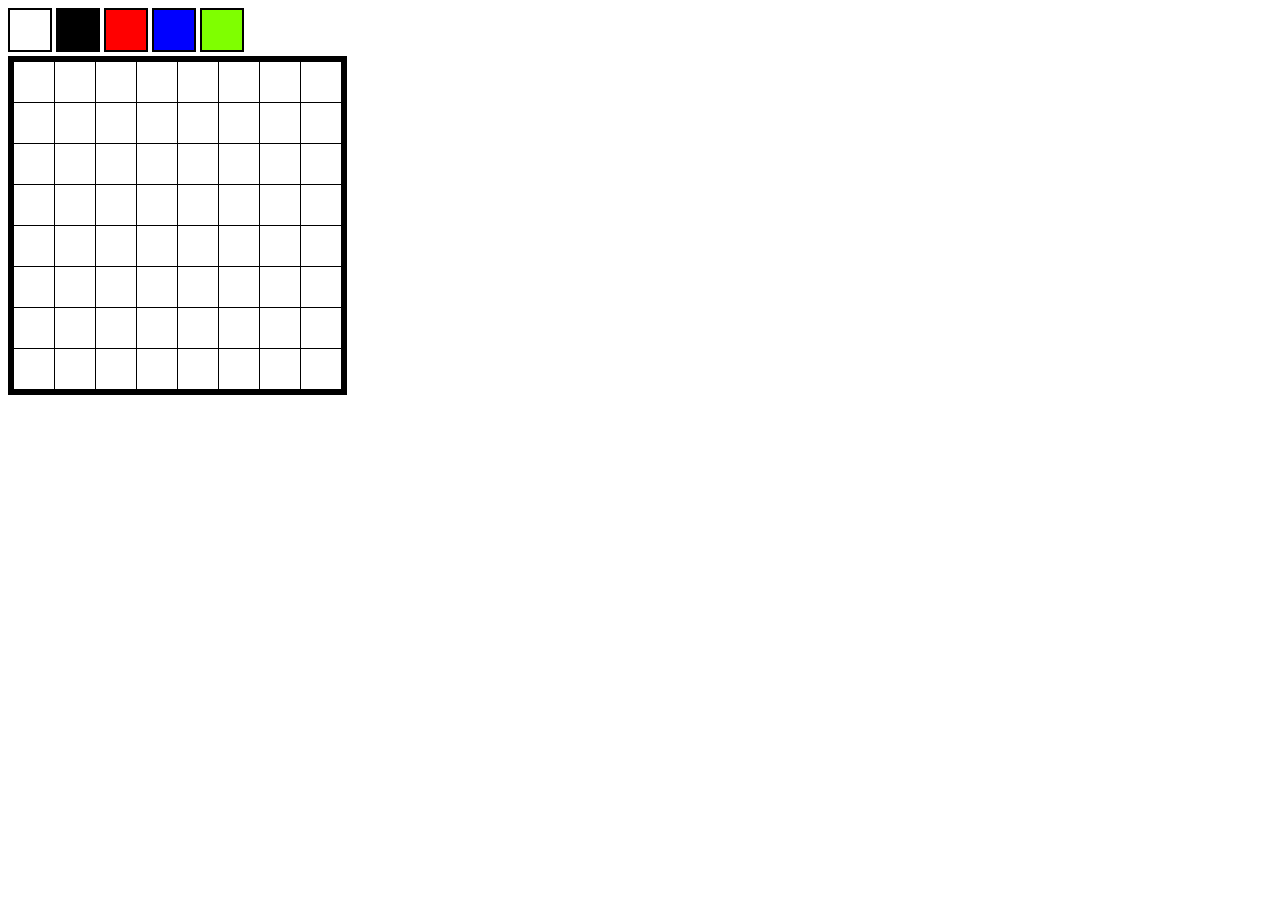
<file: pixelgame/index.html>
<!DOCTYPE html>
<html>
<head>
	<link rel="stylesheet" href="style.css">
  <script src="script.js"></script>
</head>
<body>
<div id = "palette">
  <div class = "pen" style="background-color:white;" onclick = "setPenColour('white')"></div>
  <div class = "pen" style="background-color:black;" onclick = "setPenColour('black')"></div>
  <div class = "pen" style="background-color:red;" onclick = "setPenColour('red')"></div>
  <div class = "pen" style="background-color:blue;" onclick = "setPenColour('blue')"></div>
  <div class = "pen" style="background-color:chartreuse;" onclick = "setPenColour('chartreuse')"></div>
</div>
<div id="art">
  <div class ="row">
    <div class = "pixel" onclick = "setPixelColour(this)"></div>
    <div class = "pixel" onclick = "setPixelColour(this)"></div>
    <div class = "pixel" onclick = "setPixelColour(this)"></div>
    <div class = "pixel" onclick = "setPixelColour(this)"></div>
    <div class = "pixel" onclick = "setPixelColour(this)"></div>
    <div class = "pixel" onclick = "setPixelColour(this)"></div>
    <div class = "pixel" onclick = "setPixelColour(this)"></div>
    <div class = "pixel" onclick = "setPixelColour(this)"></div>
  </div>
    <div class ="row">
    <div class = "pixel" onclick = "setPixelColour(this)"></div>
    <div class = "pixel" onclick = "setPixelColour(this)"></div>
    <div class = "pixel" onclick = "setPixelColour(this)"></div>
    <div class = "pixel" onclick = "setPixelColour(this)"></div>
    <div class = "pixel" onclick = "setPixelColour(this)"></div>
    <div class = "pixel" onclick = "setPixelColour(this)"></div>
    <div class = "pixel" onclick = "setPixelColour(this)"></div>
    <div class = "pixel" onclick = "setPixelColour(this)"></div>
  </div>
    <div class ="row">
    <div class = "pixel" onclick = "setPixelColour(this)"></div>
    <div class = "pixel" onclick = "setPixelColour(this)"></div>
    <div class = "pixel" onclick = "setPixelColour(this)"></div>
    <div class = "pixel" onclick = "setPixelColour(this)"></div>
    <div class = "pixel" onclick = "setPixelColour(this)"></div>
    <div class = "pixel" onclick = "setPixelColour(this)"></div>
    <div class = "pixel" onclick = "setPixelColour(this)"></div>
    <div class = "pixel" onclick = "setPixelColour(this)"></div>
  </div>
    <div class ="row">
    <div class = "pixel" onclick = "setPixelColour(this)"></div>
    <div class = "pixel" onclick = "setPixelColour(this)"></div>
    <div class = "pixel" onclick = "setPixelColour(this)"></div>
    <div class = "pixel" onclick = "setPixelColour(this)"></div>
    <div class = "pixel" onclick = "setPixelColour(this)"></div>
    <div class = "pixel" onclick = "setPixelColour(this)"></div>
    <div class = "pixel" onclick = "setPixelColour(this)"></div>
    <div class = "pixel" onclick = "setPixelColour(this)"></div>
  </div>
    <div class ="row">
    <div class = "pixel" onclick = "setPixelColour(this)"></div>
    <div class = "pixel" onclick = "setPixelColour(this)"></div>
    <div class = "pixel" onclick = "setPixelColour(this)"></div>
    <div class = "pixel" onclick = "setPixelColour(this)"></div>
    <div class = "pixel" onclick = "setPixelColour(this)"></div>
    <div class = "pixel" onclick = "setPixelColour(this)"></div>
    <div class = "pixel" onclick = "setPixelColour(this)"></div>
    <div class = "pixel" onclick = "setPixelColour(this)"></div>
  </div>
    <div class ="row">
    <div class = "pixel" onclick = "setPixelColour(this)"></div>
    <div class = "pixel" onclick = "setPixelColour(this)"></div>
    <div class = "pixel" onclick = "setPixelColour(this)"></div>
    <div class = "pixel" onclick = "setPixelColour(this)"></div>
    <div class = "pixel" onclick = "setPixelColour(this)"></div>
    <div class = "pixel" onclick = "setPixelColour(this)"></div>
    <div class = "pixel" onclick = "setPixelColour(this)"></div>
    <div class = "pixel" onclick = "setPixelColour(this)"></div>
  </div>
    <div class ="row">
    <div class = "pixel" onclick = "setPixelColour(this)"></div>
    <div class = "pixel" onclick = "setPixelColour(this)"></div>
    <div class = "pixel" onclick = "setPixelColour(this)"></div>
    <div class = "pixel" onclick = "setPixelColour(this)"></div>
    <div class = "pixel" onclick = "setPixelColour(this)"></div>
    <div class = "pixel" onclick = "setPixelColour(this)"></div>
    <div class = "pixel" onclick = "setPixelColour(this)"></div>
    <div class = "pixel" onclick = "setPixelColour(this)"></div>
  </div>
    <div class ="row">
    <div class = "pixel" onclick = "setPixelColour(this)"></div>
    <div class = "pixel" onclick = "setPixelColour(this)"></div>
    <div class = "pixel" onclick = "setPixelColour(this)"></div>
    <div class = "pixel" onclick = "setPixelColour(this)"></div>
    <div class = "pixel" onclick = "setPixelColour(this)"></div>
    <div class = "pixel" onclick = "setPixelColour(this)"></div>
    <div class = "pixel" onclick = "setPixelColour(this)"></div>
    <div class = "pixel" onclick = "setPixelColour(this)"></div>
  </div>
   
 
  
</div>
</body>
</html>
</file>
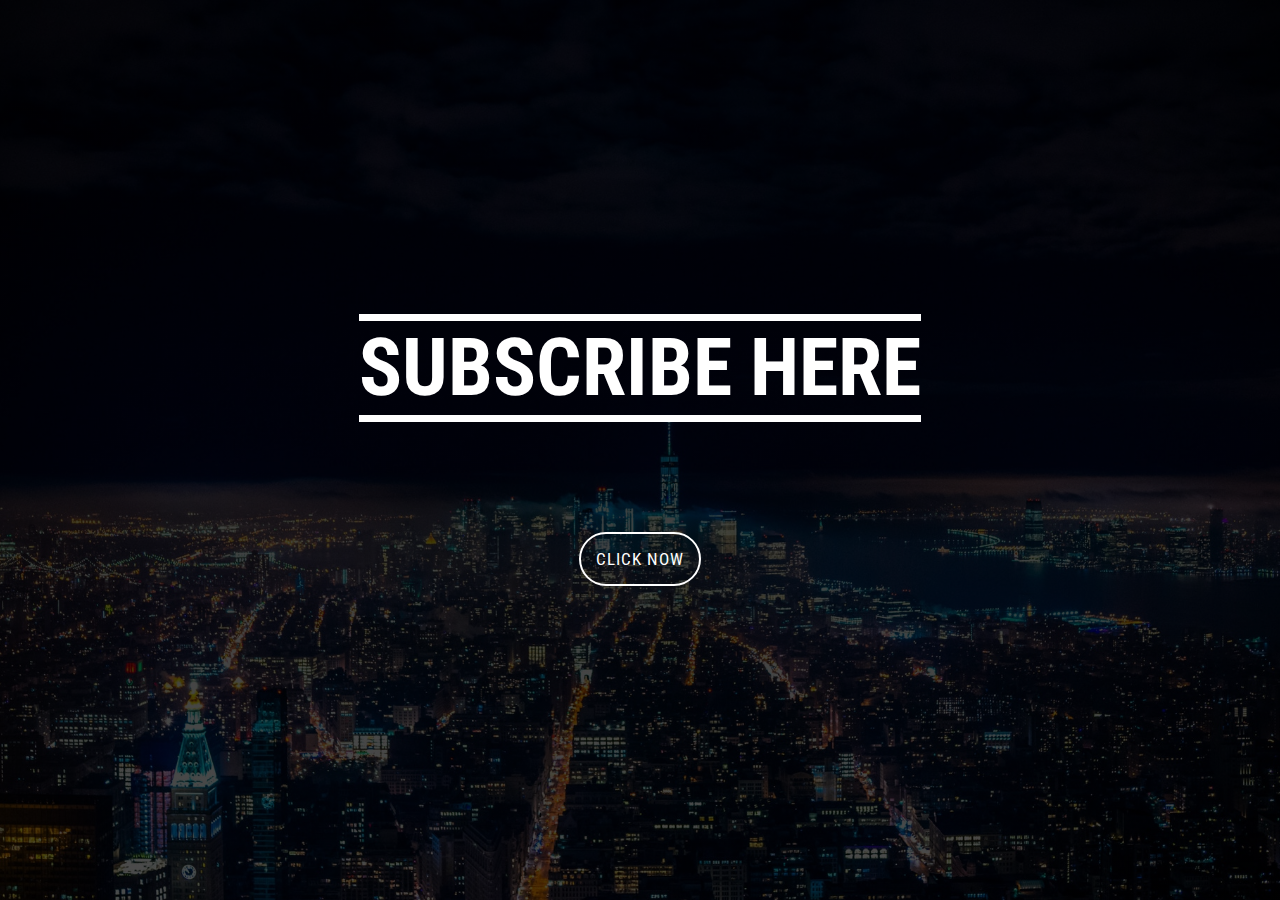
<file: Project 2 - Sign Up Form/index.html>
<!DOCTYPE html>
<html lang="en">
    <head>
    <meta charset="UTF-8">
    <meta name="viewport" content="width=device-width, initial-scale=1.0">
    <meta http-equiv="X-UA-Compatible" content="ie=edge">
    <link rel="stylesheet" href="https://use.fontawesome.com/releases/v5.3.1/css/all.css" integrity="sha384-mzrmE5qonljUremFsqc01SB46JvROS7bZs3IO2EmfFsd15uHvIt+Y8vEf7N7fWAU" crossorigin="anonymous">
    <link href="https://fonts.googleapis.com/css?family=Oswald:200,300,400,500|Roboto+Condensed:300,300i,400,400i,700,700i" rel="stylesheet">
    <link rel="stylesheet" href="style.css">
    <title>Sign Up Form</title>
    </head>
    <body>
        <div class="container">
            <div class ="banner">
                <h1 class="banner-heading">Subscribe here</h1>
                <div class="arrow">
                    <i class = "fas fa-arrow-down"></i>
                </div>
                <button class="banner-btn">Click Now</button>    
            </div>
            <div class="form-container">
                <form class="sign-up-form">
                    <input type="text" class="form-input"
                    placeholder="FULLNAME">
                    <input type="email" class="form-input"
                    placeholder="EMAIL ADDRESS">
                    <P>Get News?</P>
                    <label>No</label>
                    <input type="checkbox">
                    <label>Yes</label>
                    <button type"button">Sign Up Here</button>
                </form>

                <div class="header">
                    <h1>Welcome to CodeandCreate</h1>
                </div>

                <div class="x-btn">&#10005;</div>
            </div>
        </div>
        <script src="app.js"></script>
    </body>
</html>
</file>
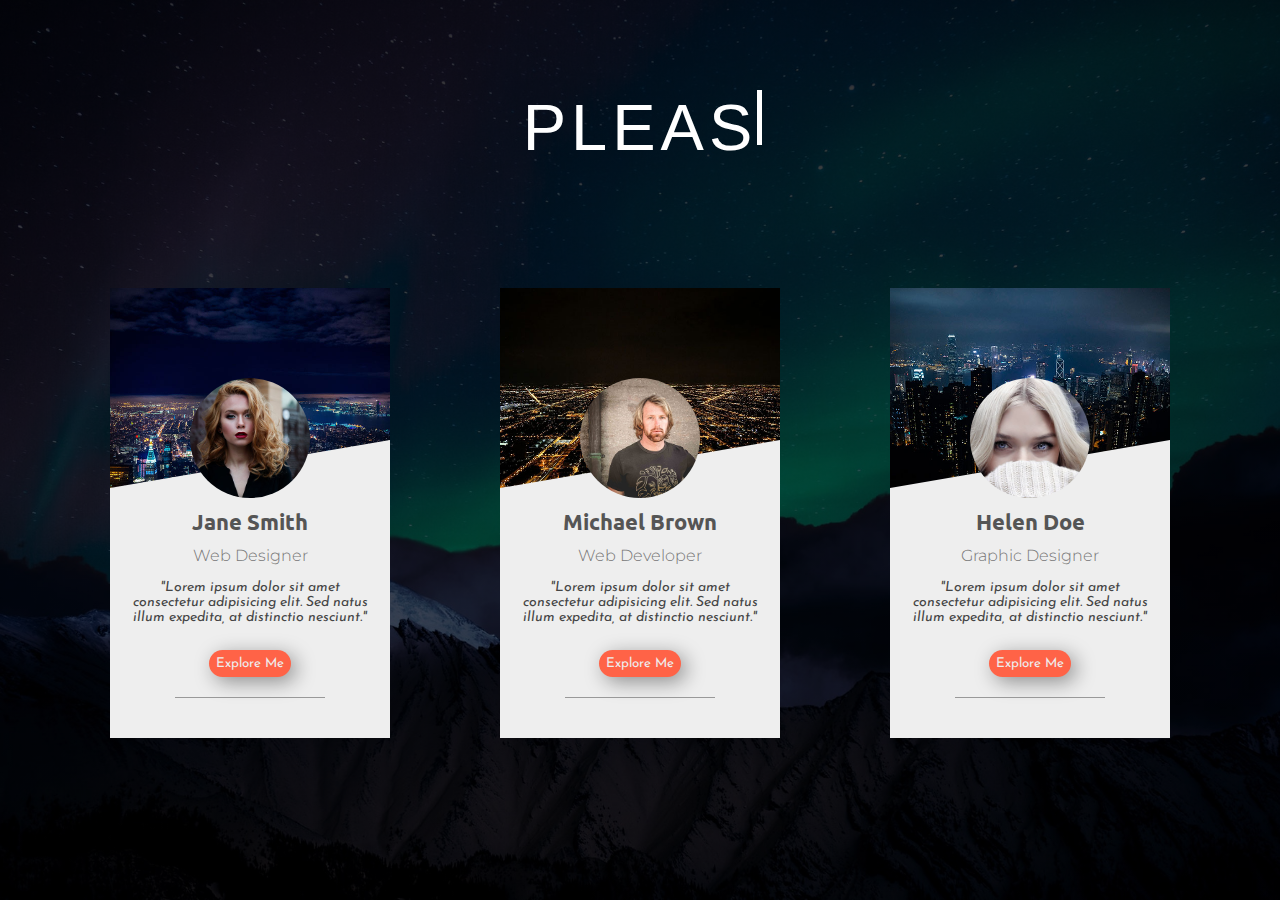
<file: Project 3 - Profile Cards/index.html>
<!DOCTYPE html>
<html lang="en">
<head>
   <meta charset="UTF-8">
   <meta name="viewport" content="width=device-width, initial-scale=1.0">
   <meta http-equiv="X-UA-Compatible" content="ie=edge">
   <link rel="stylesheet" href="https://use.fontawesome.com/releases/v5.3.1/css/all.css" integrity="sha384-mzrmE5qonljUremFsqc01SB46JvROS7bZs3IO2EmfFsd15uHvIt+Y8vEf7N7fWAU" crossorigin="anonymous">
   <link href="https://fonts.googleapis.com/css?family=Josefin+Sans:300,300i,400,400i,600|Montserrat:300,300i,400,400i,500,500i,600,600i,700|Ubuntu:300,300i,400,400i,500,500i,700" rel="stylesheet">
   <link rel="stylesheet" href="style.css">
   <title>Profile Cards</title>
</head>
<body>

    <div class="container">
        <div class="heading"></div>

        <div class="cards-wrapper">
            <div class="card">
                <img src="images/img-top1.jpeg" class="image-top">
                <img src="images/img1.jpeg" class="profile-image">
                <h1 class="fullname">Jane Smith</h1>
                <p class="job">Web Designer</p>
                <p class="about-me">"Lorem ipsum dolor sit amet consectetur adipisicing elit. Sed natus illum expedita, at distinctio nesciunt."</p>
                <button type="button">Explore Me</button>
                <ul class="social-icons">
                    <li><a href="#"><i class="fab fa-facebook-f"></i></a></li>
                    <li><a href="#"><i class="fab fa-youtube"></i></a></li>
                    <li><a href="#"><i class="fab fa-twitter"></i></a></li>
                    <li><a href="#"><i class="fab fa-google-plus-g"></i></a></li>
                </ul>
            </div>
            <div class="card">
                <img src="images/img-top2.jpeg" class="image-top">
                <img src="images/img2.jpeg" class="profile-image">
                <h1 class="fullname">Michael Brown</h1>
                <p class="job">Web Developer</p>
                <p class="about-me">"Lorem ipsum dolor sit amet consectetur adipisicing elit. Sed natus illum expedita, at distinctio nesciunt."</p>
                <button type="button">Explore Me</button>
                <ul class="social-icons">
                    <li><a href="#"><i class="fab fa-facebook-f"></i></a></li>
                    <li><a href="#"><i class="fab fa-youtube"></i></a></li>
                    <li><a href="#"><i class="fab fa-twitter"></i></a></li>
                    <li><a href="#"><i class="fab fa-google-plus-g"></i></a></li>
                </ul>
            </div>
            <div class="card">
                <img src="images/img-top3.jpeg" class="image-top">
                <img src="images/img3.jpeg" class="profile-image">
                <h1 class="fullname">Helen Doe</h1>
                <p class="job">Graphic Designer</p>
                <p class="about-me">"Lorem ipsum dolor sit amet consectetur adipisicing elit. Sed natus illum expedita, at distinctio nesciunt."</p>
                <button type="button">Explore Me</button>
                <ul class="social-icons">
                    <li><a href="#"><i class="fab fa-facebook-f"></i></a></li>
                    <li><a href="#"><i class="fab fa-youtube"></i></a></li>
                    <li><a href="#"><i class="fab fa-twitter"></i></a></li>
                    <li><a href="#"><i class="fab fa-google-plus-g"></i></a></li>
                </ul>
            </div>
        </div>
    </div>

   <script src="app.js"></script>
</body>
</html>
</file>
<file: pixelgame/style.css>
#art {
    display:table;
    border-spacing:1px;
    background-color:black;
    border: 5px solid black;
  }  
  
  .row { 
   display: table-row; 
  }
  
  .pixel {
    display: table-cell;
    background-color:white;
    width: 40px;
    height:40px;
  }
  .pen { 
    display: inline-block;
    width:40px;
    height:40px;
    border: 2px solid black;
  }
</file>
<file: Project 2 - Sign Up Form/style.css>
* {
    margin: 0;
    padding: 0;
}

.container {
    width: 100%;
    height:100vh;
    background: linear-gradient(rgba(0,0,0,.8), rgba(0,0,0,0.7)),
    url("bg1.jpeg") center no-repeat;
    background-color: #cc6868;
    background-size: cover;

}

.banner {
    color:white;
    width: 750px;
    position: absolute;
    top:50%;
    left:50%;
    transform: translate(-50%,-50%);
    display: flex;
    flex-direction: column;
    justify-content: center;
    align-items: center;
   
}


.banner-heading{
  
    font-family:'Roboto Condensed', sans-serif;
    font-size: 80px;
    text-transform: uppercase;
    margin-bottom: 80px;
    border-top: 7px solid white;
    border-bottom: 7px solid white;
}

.arrow {
   
    font-size: 50px;
    margin-bottom:30px;
    animation: anim 3s infinite;
}

.banner-btn {
    widows: 200px;
    padding:15px;
    font-family: 'Roboto Condensed', sans-serif;
    font-size:17px;
    text-transform: uppercase;
    letter-spacing: 1px;
    background: transparent;
    color:white;
    border-radius: 50px;
    border: 2px solid white;
    outline:none;
    cursor: pointer;
    transition: transform .3s;
   
}

.banner-btn:hover{
    transform:translateY(-1px)
}

@keyframes anim {
    0% {transform: translateY(0)}
    20%{transform: translateY(0)}
    40%{transform: translateY(-30px)}
    50%{transform:translateY(0)}
    60%{transform: translateY(-15px)}
    80%{transform:translateY(0)}
    100%{transform: translateY(0)}
} 



.form-container {
    display: flex;
    width: 800px;
    height: 600px;
    position:absolute;
    top:50%;
    left:50%;
    transform: translate(-50%,-50%);
    box-shadow: 0 20px 50px rgba(0,0,0, .4);
    opacity: 0;
    visibility: hidden;
    transition: opacity 1s;
}

.sign-up-form {
    width: 50%;
    background-color: #232328;
    padding: 120px 50px; 
    box-sizing: border-box;
}

.form-input{
    width: 300px;
    font-family: 'Oswald',sans-serif;
    font-size: 18px;
    letter-spacing: 1 px;
    color: #cc683c;
    background-color: transparent;
    border:none;
    border-bottom: 2px solid white;
    margin-bottom: 50px;
    outline: none;
    padding: 10px 0;
    transition: border-botton-color .8s;
}

.form-input:focus {
    border-bottom-color: #cc683c;
}

.sign-up-form p {
    color:white;
    font-family: 'Oswald',sans-serif;
    font-size: 18px;
    letter-spacing: 1 px;
    font-weight: 200;
    margin-bottom: 8px;
}

.sign-up-form label {
    color:white;
    font-family: 'oswald', sans-serif;
    font-size: 15px;
    font-weight: 200;
    letter-spacing: 1px;
    text-transform: uppercase;
}

.sign-up-form input[type="checkbox"]{
    position: relative;
    -webkit-appearance: none;
    -moz-appearance: none;
    appearance: none;
    width:30px;
    height: 15px;
    background-color: #eeeeee;
    outline: none;
    border-radius: 20px;
    margin: 0 8px;
    box-shadow: inset 0 0 10px rgba(0,0,0, .4);
    transition: background-color .5s;
}

.sign-up-form input:checked[type="checkbox"] {
    background-color:  #cc683c;
}

.sign-up-form input[type="checkbox"]::before {
    content:''; 
    width:17px;
    height:17px;
    background-color: #aaaaaa;
    position: absolute;
    border-radius: 50%;
    top: -1px ;
    left: -4px ;
    box-shadow: 0 2px 5px rgba(0,0,0, .4);
    transition: left .5s;
}

.sign-up-form input:checked[type="checkbox"]::before {
    left: 18px;
}

.sign-up-form button{
    display: block;
    margin-top: 80px;
    width: 150px;
    padding: 8px 5px;
    background-color: transparent;
    color: #ffffff;
    border: 2px solid #ffffff;
    border-radius: 50px;
    outline: none;
    font-family: 'Roboto Condensed', sans-serif;
    font-size: 15px;
    letter-spacing: 1px;
    text-transform: uppercase;
    cursor: pointer;
}

.header {
    width: 50%;
    background: linear-gradient(to top,rgba(0,0,0,0.4),rgba(0,0,0,0.2)), url("bg2.jpeg") center no-repeat;
    background-size: cover;
    box-shadow: -10px 0 30px rgba(0,0,0,0.3);
    position: relative;
}

.header h1{
    position: absolute;
    top: 15%;
    left: 50%;
    transform: translateX(-50%);
    text-align: center;
    color: white;
    font-family: 'Oswald', sans-serif;
    font-size: 40px;
    text-transform: uppercase;
    letter-spacing: 1px;
}

.x-btn {
    position: absolute;
    bottom:-6%;
    right: 1%;
    font-size: 23px;
    font-weight: bold;
    color: #262626;
    cursor: pointer;
}

@media(max-width: 850px){
    .form-container {
        width: 600px;
        height: 400px;
    }

    .sign-up-form{
        padding: 50px 30px;
    }

    .form-input{
        widows: 200px;
        font-size: 14px;
        margin-bottom: 30px;
        padding: 7px 0;
    }
    .sign-up-form p {
        font-size: 15px;
    }

    .sign-up-form label {
        font-size: 13px;
    }

    .sign-up-form input[type='checkbox']{
        width: 25px;
        height: 12px;
    }

    .sign-up-form input[type="checkbox"]::before {
        width: 14px;
        height: 14px;
    }

    .sign-up-form button {
        margin-top: 50px;
        width: 120px;
        padding: 6px 4px;
        font-size: 13px;
        border-width: 1px;
    }

    .header h1 {
        font: size 30px;
    }
}

@media(max-width:800px){
    .banner {
        width: 450px;
    }
    .banner-heading {
        font-size: 60px;
        margin-bottom:40px ;
        border-width: 4px;
    }
    .arrow {
        font-size: 30px;
    }
    .banner-btn{
        widows: 150px;
        padding: 10px;
        font-size: 15px;
    }

}



@media(max-width: 650px){
    .header{
        display: none;
    }
    .form-container {
        width: 300px;
    }
    .sign-up-form {
        width: 100%;
    }
}

@media(max-width: 500px) {
    .banner {
        width: 300px;
    }

    .banner-heading {
        font-size: 40px;
    }
}
</file>
<file: Project 3 - Profile Cards/style.css>
* {
    margin: 0;
    padding: 0;
}

.container {
    width: 100%;
    height: 100vh;
    background: linear-gradient(rgba(0, 0, 0, .8), rgba(0, 0, 0, .6)) , url(images/bg.jpeg) center no-repeat;
    background-size: cover;
}

.heading {
    color:white;
    font-size: 70px;
    position: absolute;
    top: 10%;
    left: 50%;
    transform: translateX(-50%);
    font-family:'Josefine Sans', sans-serif;
    text-transform: uppercase;
    letter-spacing: 5px;
    text-align: center;
    white-space: pre-wrap;
}

.heading::after {
    content: '';
    width: 5px;
    height: 55px;
    background-color: white;
    position: absolute;
    animation: blinking 1s 3s infinite;

}

@keyframes blinking {
    0% {background-color: white;}
    5% {background-color: transparent;}
    100%{background-color: #ffffff;}
}

.cards-wrapper {
    width: 80%;
    display: flex;
    justify-content: space-evenly;
    position: relative;
    top: 35%;
    left: 50%;
    transform: translateX(-50%);
}

.card {
    width: 280px;
    background-color: #eee;
    display: flex;
    flex-direction: column;
    align-items: center;
    justify-content: space-evenly;
    transition: transform .5s;
}

.card:hover{
    transform: scale(1.1);
}

@keyframes cardAnim {
    0% {opacity:0}
    100% {opacity:1}
}

.card:nth-child(1){
    animation: cardAnim 2s 3s backwards;
}

.card:nth-child(2){
    animation: cardAnim 2s 3.5s backwards;
}

.card:nth-child(3){
    animation: cardAnim 2s 4s backwards;
}

.card:hover{
    transform: scale(1.1);
}

.image-top {
    width: 100%;
    height: 220px;
    object-fit: cover;
    clip-path: polygon(0 0, 100% 0%, 100% 76%, 0% 100%);

}

.profile-image{
    width: 120px;
    height: 120px;
    object-fit: cover;
    border-radius: 50%;
    margin-top: -110px;
    z-index: 10;
    border: 10 px solid #eee;
}

.card h1 {
    font-family: 'Ubuntu', sans-serif;
    font-size: 22px;
    color: #555555;
    margin: 10px;
}

.job {
    font-family: 'Montserrat', sans-serif;
    color: #777777;
    font-weight: 300;
}

.about-me {
    font-family: 'Josefin Sans', sans-serif;
    font-size: 14px;
    width: 90%;
    margin: 15px 0;
    font-style: italic;
    color: #444;
    text-align: center;

}

.card button {
    width: 120 px;
    padding: 7px;
    margin: 10px 0; 
    background-color: tomato;
    border: none;
    outline: none;
    border-radius: 25px;
    font-family: 'Josefin Sans', sans-serif;
    color: #eee;
    box-shadow: 5px 5px 20px rgba(0, 0, 0, 0.4);
}

.card:hover button{
    animation:buttonRotation 2s 1s linear;
}

@keyframes buttonRotation {
    0% {transform: scale(1) rotateZ(0)}
    5% {transform: scale(1.2) rotateZ(5deg)}
    10% {transform: scale(1.2) rotateZ(-5deg)}
    15% {transform: scale(1.2) rotateZ(5deg)}
    20% {transform: scale(1.2) rotateZ(-5deg)}
    25% {transform: scale(1.2) rotateZ(5deg)}
    30% {transform: scale(1.2) rotateZ(-5deg)}
    35% {transform: scale(1.2) rotateZ(5deg)}
    40% {transform: scale(1.2) rotateZ(-5deg)}
    45% {transform: scale(1.2) rotateZ(5deg)}
    50% {transform: scale(1.2) rotateZ(-5deg)}
    55% {transform: scale(1.2) rotateZ(5deg)}
    60% {transform: scale(1.2) rotateZ(-5deg)}
    65% {transform: scale(1.2) rotateZ(5deg)}
    70% {transform: scale(1.2) rotateZ(-5deg)}
    75% {transform: scale(1.2) rotateZ(5deg)}
    80% {transform: scale(1.2) rotateZ(-5deg)}
    85% {transform: scale(1.2) rotateZ(5deg)}
    90% {transform: scale(1.2) rotateZ(-5deg)}
    95% {transform: scale(1.2) rotateZ(5deg)}
    100% {transform: scale(1.2) rotateZ(-5deg)}
}



.social-icons {
    width: 150px;
    list-style: none;
    display: flex;
    justify-content: space-evenly;
    margin: 10px 0 20px 0;
    border-top: 1px solid #999999;
    padding-top: 20px;
}

.social-icons i{
    font-size: 18px;
}

.fa-facebook-f{
    color: #3b5999;
}

.fa-youtube {
    color: #cd201f;
}

.fa-twitter {
    color: #55acee;
}

.fa-google-plus-g {
    color: #dd4b39;
}

@media(max-width: 1300px){
    .heading{
        font-size: 65px;
        width: 80%;
    }


    .cards-wrapper{
        width: 100%;
        top: 32%;
    }

    .image-top {
        height: 200px;
    }

}

@media(max-width: 1000px) {
    .container{
        height: 100%;
    }
    .heading{
        width: 90%;
    }
    .cards-wrapper {
        flex-wrap: wrap;
        padding: 300px 0 200px 0;
    }
    .card {
        margin: 0 30px 50px 30px
    }
}

@media(max-width: 700px) {
    .heading {
        font-size: 50px;
    }

    .heading::after {
        height: 40px;
    }
}


@media(max-width: 450 px) {
    .heading {
        font-size: 40px;
    }
    .heading::after {
        height: 33px; 
    }
    .cards-wrapper {
        padding: 250px 0 150px 0;
    }
}
</file>
